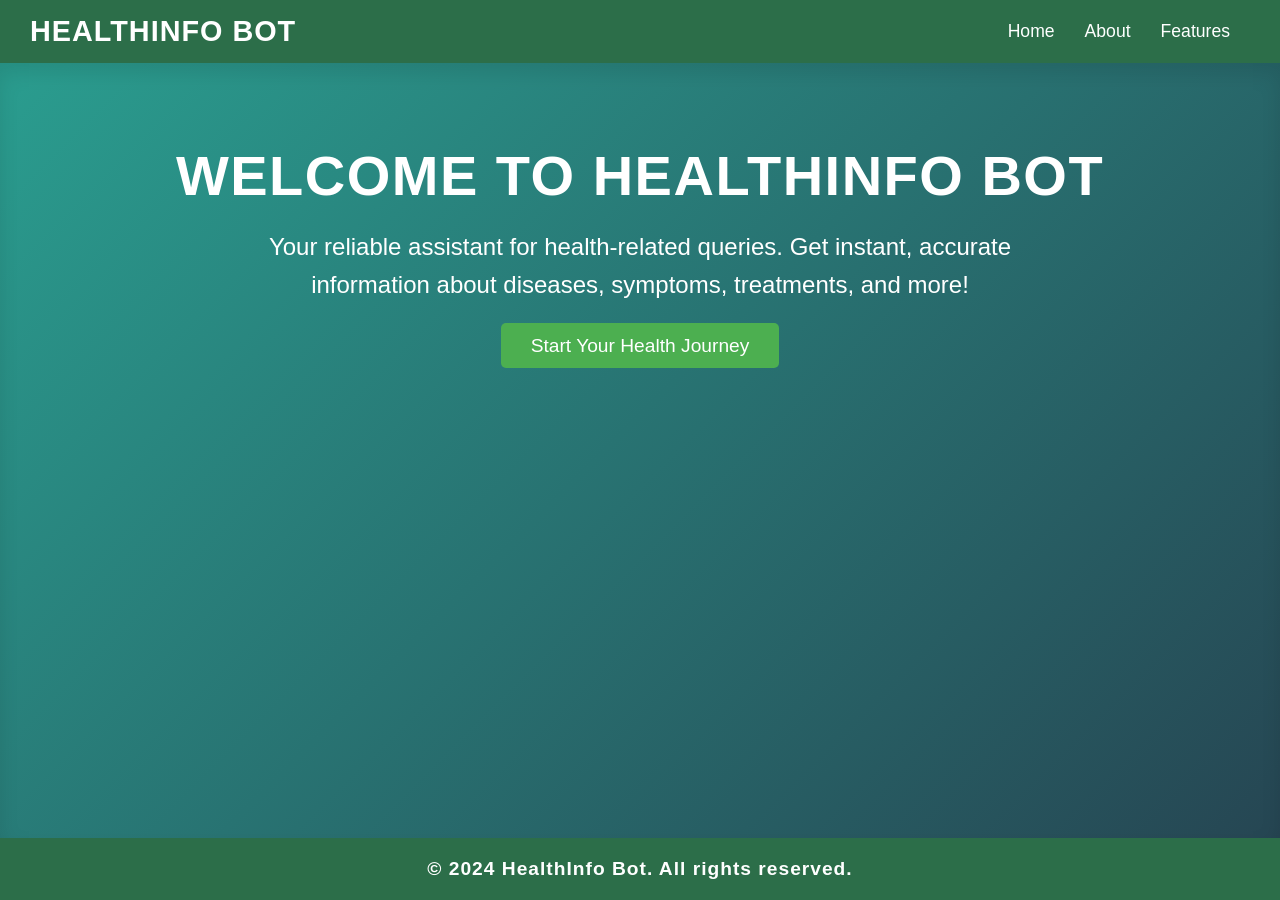
<file: index.html>
<!DOCTYPE html>
<html lang="en">
<head>
    <meta charset="UTF-8">
    <meta name="viewport" content="width=device-width, initial-scale=1.0">
    <meta name="description" content="HealthInfo Bot - Your reliable health assistant for medical queries.">
    <title>Landing Page - HealthInfo Bot</title>
    <link rel="stylesheet" href="styles.css">
</head>
<body>
    <!-- Navbar -->
    <nav class="navbar">
        <div class="logo">HealthInfo Bot</div>
        <ul class="nav-links">
            <li><a href="index.html">Home</a></li>
            <li><a href="about.html">About</a></li>
            <li><a href="features.html">Features</a></li>
        </ul>
    </nav>

    <!-- Main Content Area -->
    <section class="main">
        <h1>Welcome to HealthInfo Bot</h1>
        <p>Your reliable assistant for health-related queries. Get instant, accurate information about diseases, symptoms, treatments, and more!</p>
        <a href="search/chat_disease.html" class="btn">Start Your Health Journey</a>
    </section>

    <!-- Footer -->
    <footer>
        <p>&copy; 2024 HealthInfo Bot. All rights reserved.</p>
    </footer>
</body>
</html>
</file>
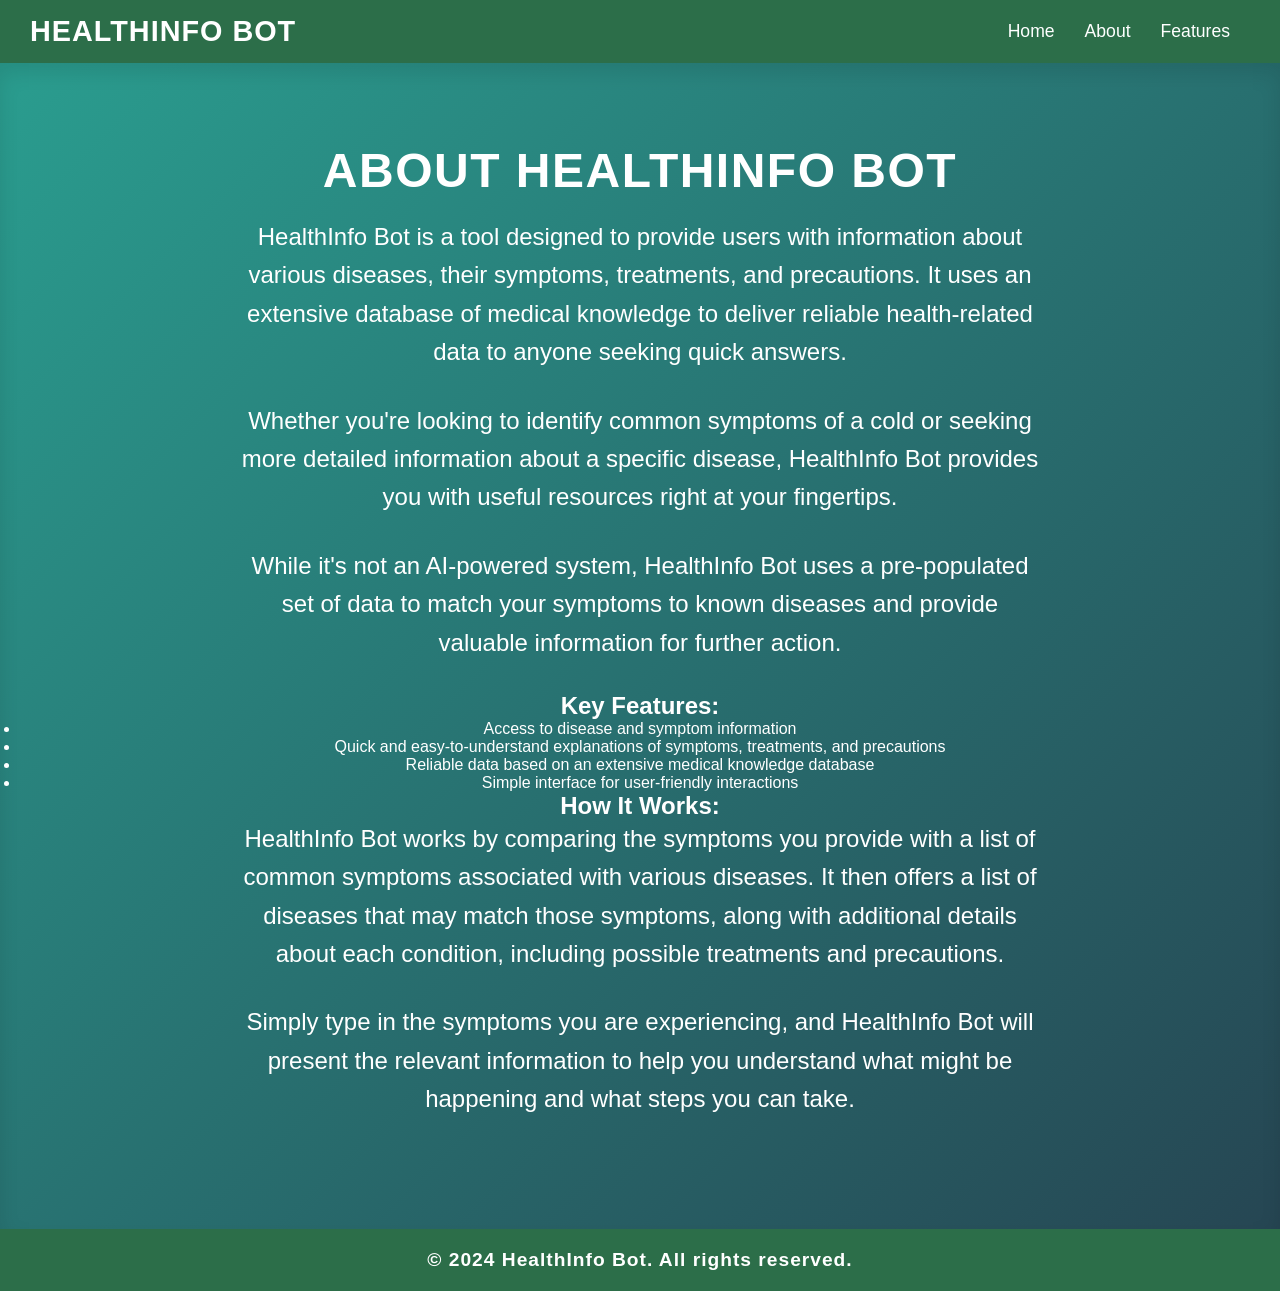
<file: about.html>
<!DOCTYPE html>
<html lang="en">
<head>
    <meta charset="UTF-8">
    <meta name="viewport" content="width=device-width, initial-scale=1.0">
    <meta name="description" content="Learn more about the HealthInfo Bot and how it provides information on diseases, symptoms, and treatments.">
    <title>About - HealthInfo Bot</title>
    <link rel="stylesheet" href="about.css">
</head>
<body>
    <header>
        <nav class="navbar">
            <div class="logo">HealthInfo Bot</div>
            <ul class="nav-links">
                <li><a href="index.html">Home</a></li>
                <li><a href="about.html">About</a></li>
                <li><a href="features.html">Features</a></li>
            </ul>
        </nav>
    </header>

    <section class="about-section">
        <h1>About HealthInfo Bot</h1>
        <p>HealthInfo Bot is a tool designed to provide users with information about various diseases, their symptoms, treatments, and precautions. It uses an extensive database of medical knowledge to deliver reliable health-related data to anyone seeking quick answers.</p>
        <p>Whether you're looking to identify common symptoms of a cold or seeking more detailed information about a specific disease, HealthInfo Bot provides you with useful resources right at your fingertips.</p>
        <p>While it's not an AI-powered system, HealthInfo Bot uses a pre-populated set of data to match your symptoms to known diseases and provide valuable information for further action.</p>

        <h2>Key Features:</h2>
        <ul>
            <li>Access to disease and symptom information</li>
            <li>Quick and easy-to-understand explanations of symptoms, treatments, and precautions</li>
            <li>Reliable data based on an extensive medical knowledge database</li>
            <li>Simple interface for user-friendly interactions</li>
        </ul>

        <h2>How It Works:</h2>
        <p>HealthInfo Bot works by comparing the symptoms you provide with a list of common symptoms associated with various diseases. It then offers a list of diseases that may match those symptoms, along with additional details about each condition, including possible treatments and precautions.</p>
        <p>Simply type in the symptoms you are experiencing, and HealthInfo Bot will present the relevant information to help you understand what might be happening and what steps you can take.</p>
    </section>

    <footer>
        <p>&copy; 2024 HealthInfo Bot. All rights reserved.</p>
    </footer>
</body>
</html>
</file>
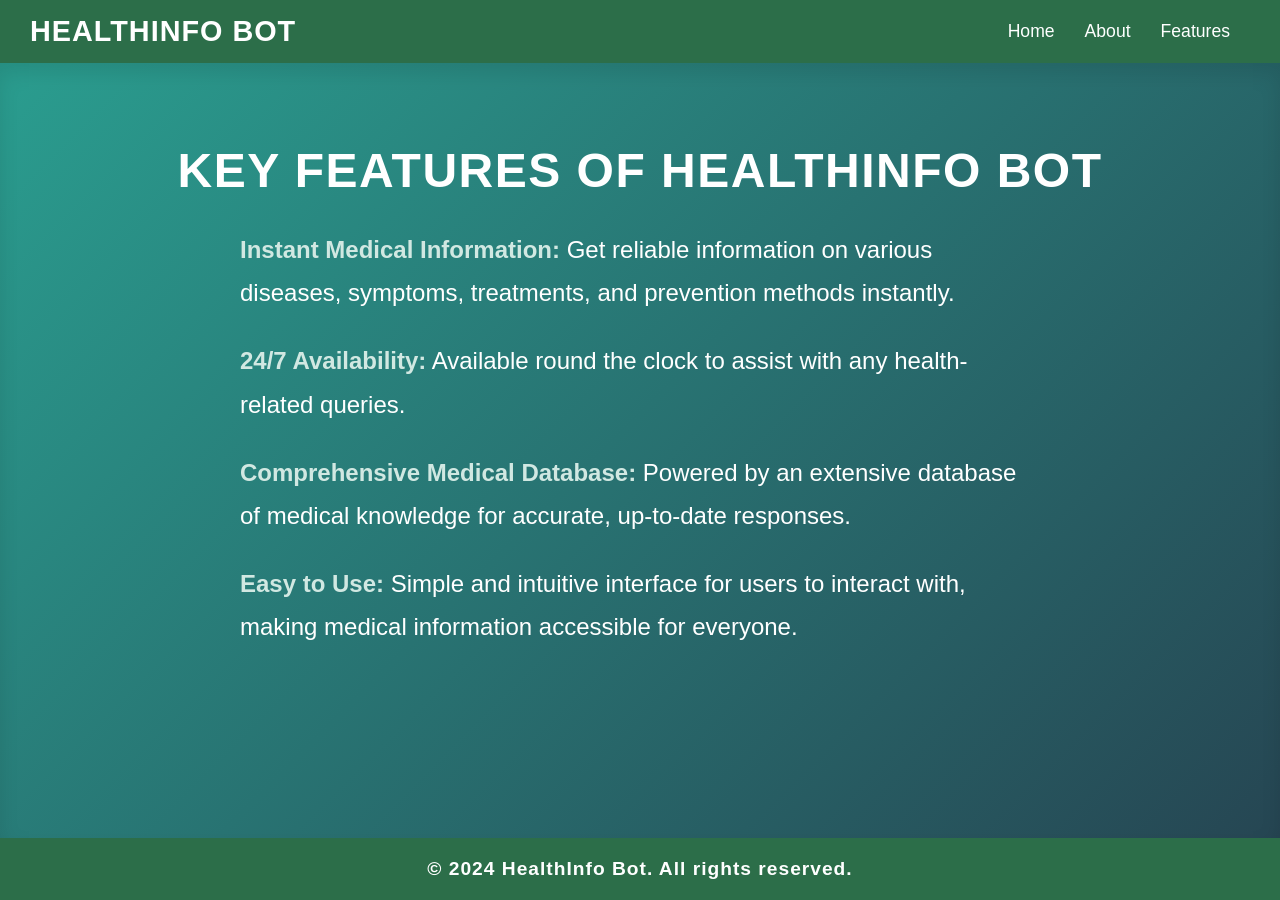
<file: features.html>
<!DOCTYPE html>
<html lang="en">
<head>
    <meta charset="UTF-8">
    <meta name="viewport" content="width=device-width, initial-scale=1.0">
    <meta name="description" content="Discover the key features of HealthInfo Bot.">
    <title>Features - HealthInfo Bot</title>
    <link rel="stylesheet" href="features.css">
</head>
<body>
    <header>
        <nav class="navbar">
            <div class="logo">HealthInfo Bot</div>
            <ul class="nav-links">
                <li><a href="index.html">Home</a></li>
                <li><a href="about.html">About</a></li>
                <li><a href="features.html">Features</a></li>
            </ul>
        </nav>
    </header>

    <section class="features-section">
        <h1>Key Features of HealthInfo Bot</h1>
        <ul>
            <li><strong>Instant Medical Information:</strong> Get reliable information on various diseases, symptoms, treatments, and prevention methods instantly.</li>
            <li><strong>24/7 Availability:</strong> Available round the clock to assist with any health-related queries.</li>
            <li><strong>Comprehensive Medical Database:</strong> Powered by an extensive database of medical knowledge for accurate, up-to-date responses.</li>
            <li><strong>Easy to Use:</strong> Simple and intuitive interface for users to interact with, making medical information accessible for everyone.</li>
        </ul>
    </section>

    <footer>
        <p>&copy; 2024 HealthInfo Bot. All rights reserved.</p>
    </footer>
</body>
</html>
</file>
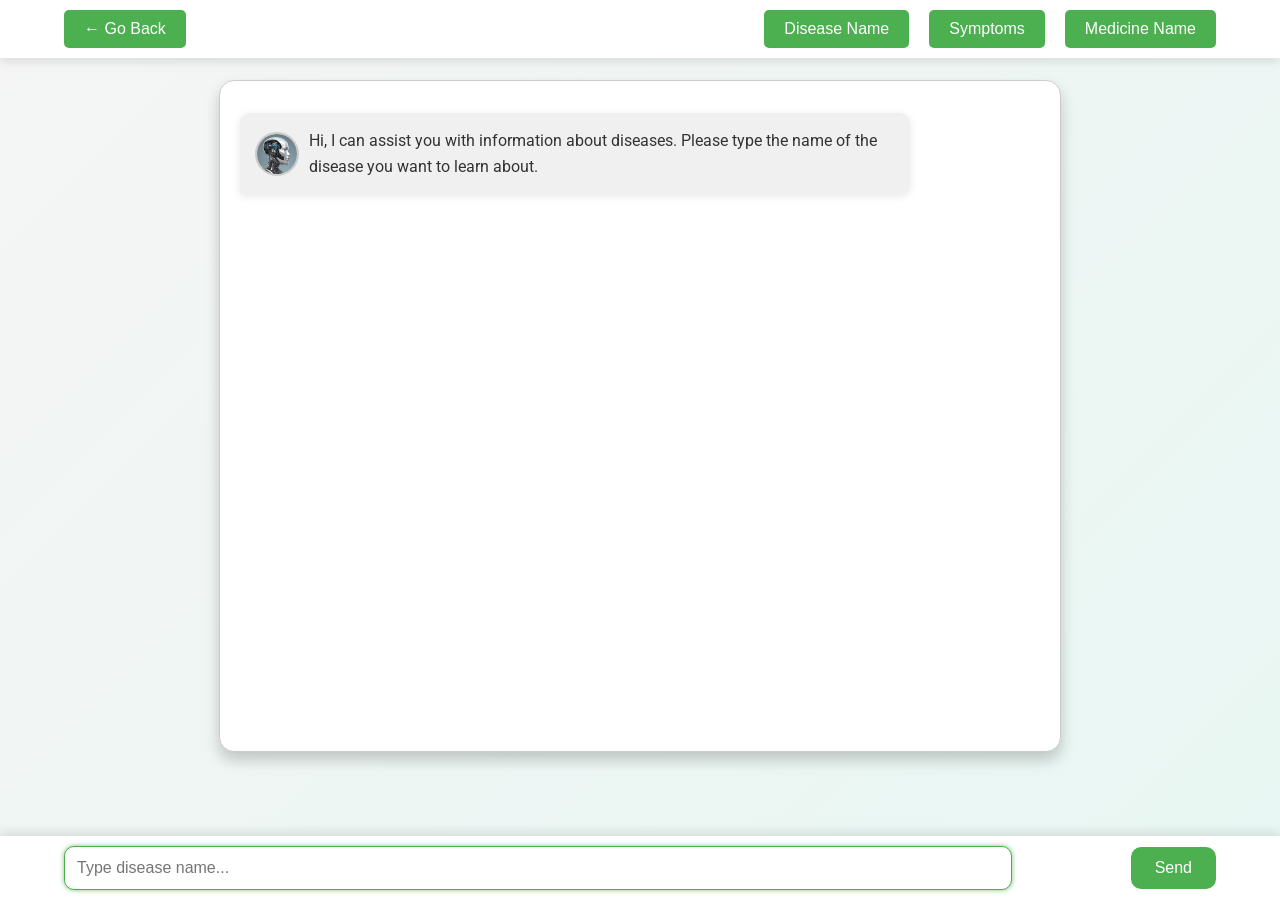
<file: search/chat_disease.html>
<!DOCTYPE html>
<html lang="en">
  <head>
    <meta charset="UTF-8" />
    <meta name="viewport" content="width=device-width, initial-scale=1.0" />
    <meta
      name="description"
      content="Medical chatbot to assist with disease-related queries."
    />
    <title>Medical Chatbot</title>

    <!-- Favicon for professional touch -->
    <link rel="icon" href="favicon.ico" type="image/x-icon" />

    <!-- Link to Google Fonts for better typography -->
    <link
      href="https://fonts.googleapis.com/css2?family=Roboto:wght@400;500&family=Lora:wght@400;700&display=swap"
      rel="stylesheet"
    />

    <!-- Link to external CSS file -->
    <link rel="stylesheet" href="styles.css" />
  </head>
  <body>
    <!-- Header with Go Back button and Category Buttons -->
    <header>
      <div class="header-container">
        <!-- Go Back Button -->
        <button onclick="window.history.back()" class="back-btn">&#8592; Go Back</button>

        <!-- Category Selection Buttons -->
        <div class="category-buttons">
          <button onclick="window.location.href='chat_disease.html'">Disease Name</button>
          <button onclick="window.location.href='chat_symptoms.html'">Symptoms</button>
          <button onclick="window.location.href='chat_medicine.html'">Medicine Name</button>
        </div>
      </div>
    </header>

    <!-- Chat container -->
    <div id="chat-container">
      <div id="chat-window">
        <!-- Example Bot Message with Avatar -->
        <div class="bot-message">
          <img src="med-bot.png" alt="Bot Avatar" class="avatar" />
          <p>
            Hi, I can assist you with information about diseases. Please type the name of the disease you want to learn about.
          </p>
        </div>
      </div>
      <div id="typing-indicator" style="display: none">Bot is typing...</div>
    </div>

    <!-- User Input Box (Sticky at bottom) -->
    <div id="input-container">
      <input type="text" id="user-input" placeholder="Type disease name..." />
      <button id="send-button">Send</button>
    </div>

    <!-- Link to external JavaScript file -->
    <script src="chat_disease.js"></script>

    <!-- Automatically focus on the input field when the page loads -->
    <script>
      window.onload = function () {
        document.getElementById("user-input").focus();
      };
    </script>
  </body>
</html>
</file>
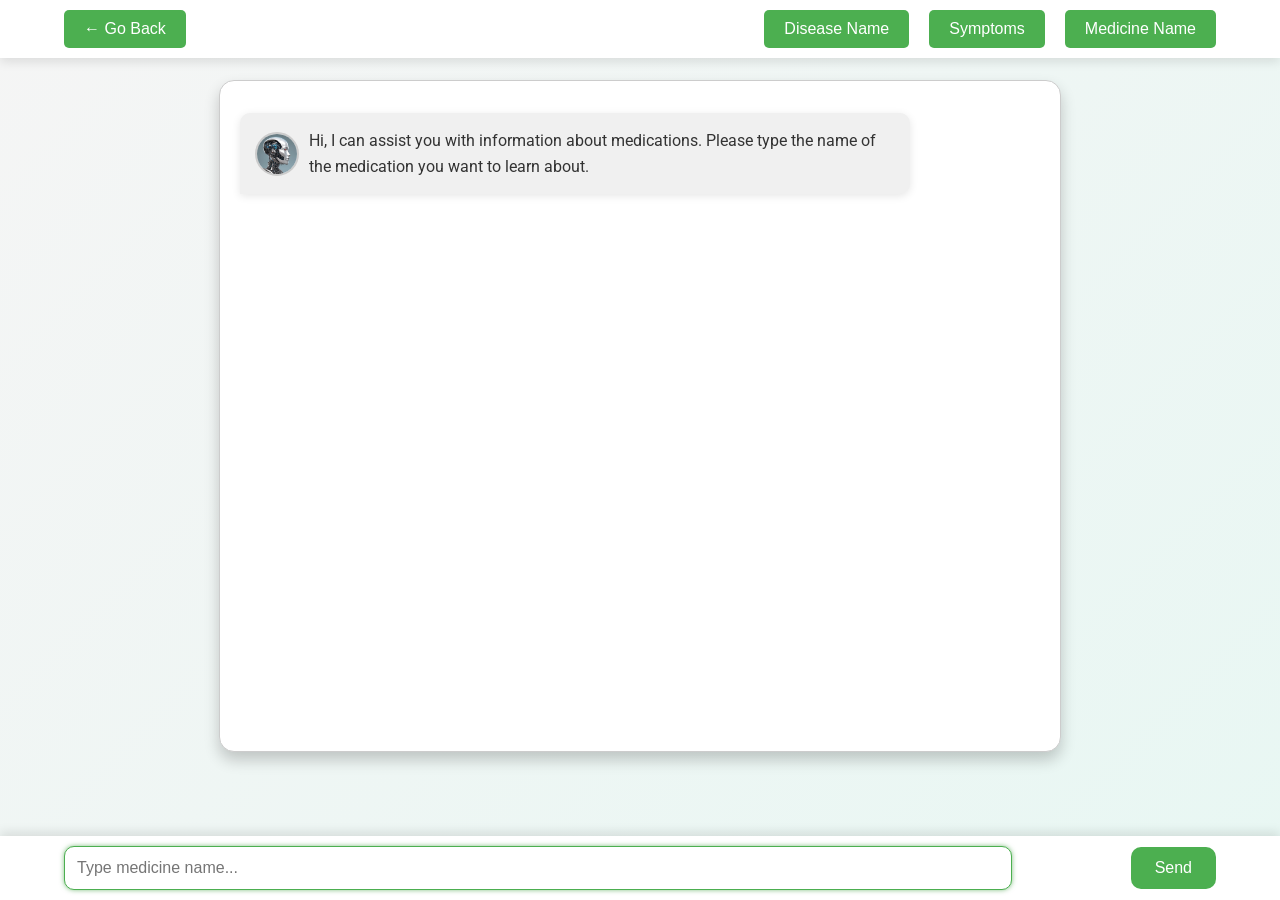
<file: search/chat_medicine.html>
<!DOCTYPE html>
<html lang="en">
  <head>
    <meta charset="UTF-8" />
    <meta name="viewport" content="width=device-width, initial-scale=1.0" />
    <meta
      name="description"
      content="Medical chatbot to assist with disease-related queries."
    />
    <title>Medical Chatbot</title>

    <!-- Favicon for professional touch -->
    <link rel="icon" href="favicon.ico" type="image/x-icon" />

    <!-- Link to Google Fonts for better typography -->
    <link
      href="https://fonts.googleapis.com/css2?family=Roboto:wght@400;500&family=Lora:wght@400;700&display=swap"
      rel="stylesheet"
    />

    <!-- Link to external CSS file -->
    <link rel="stylesheet" href="styles.css" />
  </head>
  <body>
    <!-- Header with Go Back button and Category Buttons -->
    <header>
      <div class="header-container">
        <!-- Go Back Button -->
        <button onclick="window.history.back()" class="back-btn">
          &#8592; Go Back
        </button>

        <!-- Category Selection Buttons -->
        <div class="category-buttons">
          <button onclick="window.location.href='chat_disease.html'">
            Disease Name
          </button>
          <button onclick="window.location.href='chat_symptoms.html'">
            Symptoms
          </button>
          <button onclick="window.location.href='chat_medicine.html'">
            Medicine Name
          </button>
        </div>
      </div>
    </header>

    <!-- Chat container -->
    <div id="chat-container">
      <div id="chat-window">
        <!-- Example Bot Message with Avatar -->
        <div class="bot-message">
          <img src="med-bot.png" alt="Bot Avatar" class="avatar" />
          <p>
            Hi, I can assist you with information about medications. Please type
            the name of the medication you want to learn about.
          </p>
        </div>
      </div>
      <div id="typing-indicator" style="display: none">Bot is typing...</div>
    </div>

    <!-- User Input Box (Sticky at bottom) -->
    <div id="input-container">
      <input type="text" id="user-input" placeholder="Type medicine name..." />
      <button id="send-button">Send</button>
    </div>

    <!-- Link to external JavaScript file -->
    <script src="chat_medicine.js"></script>

    <!-- Automatically focus on the input field when the page loads -->
    <script>
      window.onload = function () {
        document.getElementById("user-input").focus();
      };
    </script>
  </body>
</html>
</file>
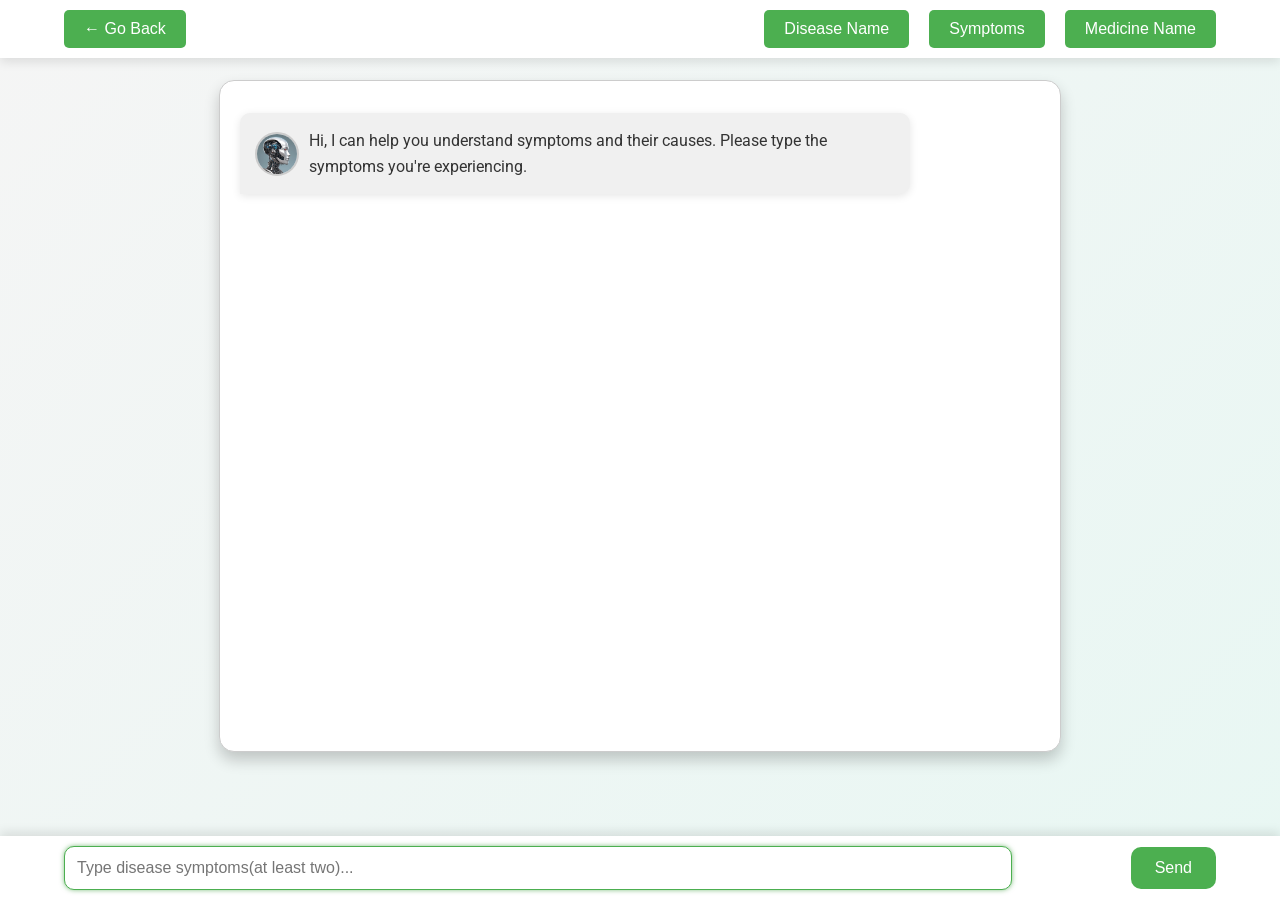
<file: search/chat_symptoms.html>
<!DOCTYPE html>
<html lang="en">
  <head>
    <meta charset="UTF-8" />
    <meta name="viewport" content="width=device-width, initial-scale=1.0" />
    <meta
      name="description"
      content="Medical chatbot to assist with disease-related queries."
    />
    <title>Medical Chatbot</title>

    <!-- Favicon for professional touch -->
    <link rel="icon" href="favicon.ico" type="image/x-icon" />

    <!-- Link to Google Fonts for better typography -->
    <link
      href="https://fonts.googleapis.com/css2?family=Roboto:wght@400;500&family=Lora:wght@400;700&display=swap"
      rel="stylesheet"
    />

    <!-- Link to external CSS file -->
    <link rel="stylesheet" href="styles.css" />
  </head>
  <body>
    <!-- Header with Go Back button and Category Buttons -->
    <header>
      <div class="header-container">
        <!-- Go Back Button -->
        <button onclick="window.history.back()" class="back-btn">
          &#8592; Go Back
        </button>

        <!-- Category Selection Buttons -->
        <div class="category-buttons">
          <button onclick="window.location.href='chat_disease.html'">
            Disease Name
          </button>
          <button onclick="window.location.href='chat_symptoms.html'">
            Symptoms
          </button>
          <button onclick="window.location.href='chat_medicine.html'">
            Medicine Name
          </button>
        </div>
      </div>
    </header>

    <!-- Chat container -->
    <div id="chat-container">
      <div id="chat-window">
        <!-- Example Bot Message with Avatar -->
        <div class="bot-message">
          <img src="med-bot.png" alt="Bot Avatar" class="avatar" />
          <p>
            Hi, I can help you understand symptoms and their causes. Please type
            the symptoms you're experiencing.
          </p>
        </div>
      </div>
      <div id="typing-indicator" style="display: none">Bot is typing...</div>
    </div>

    <!-- User Input Box (Sticky at bottom) -->
    <div id="input-container">
      <input
        type="text"
        id="user-input"
        placeholder="Type disease symptoms(at least two)..."
      />
      <button id="send-button">Send</button>
    </div>

    <!-- Link to external JavaScript file -->
    <script src="chat_symptoms.js"></script>

    <!-- Automatically focus on the input field when the page loads -->
    <script>
      window.onload = function () {
        document.getElementById("user-input").focus();
      };
    </script>
  </body>
</html>
</file>
<file: styles.css>
/* Basic Reset */
* {
    margin: 0;
    padding: 0;
    box-sizing: border-box;
}

/* Body Setup: Flexbox */
body {
    display: flex;
    flex-direction: column;
    min-height: 100vh;
    font-family: 'Segoe UI', Tahoma, Geneva, Verdana, sans-serif; /* Consistent font family */
    background-color: #f5f5f5; /* Light gray background for the page */
}

/* Navbar Styles */
.navbar {
    background-color: #2c6e49; /* Soft green background for the navbar */
    padding: 15px 30px;
    display: flex;
    justify-content: space-between;
    align-items: center;
    position: sticky;
    top: 0;
    width: 100%;
    box-shadow: 0 4px 6px rgba(0, 0, 0, 0.1); /* Subtle shadow for depth */
}

.navbar .logo {
    color: white;
    font-size: 1.8em;
    font-weight: bold;
    letter-spacing: 1px;
    text-transform: uppercase;
}

.nav-links {
    list-style: none;
    display: flex;
    margin-right: 20px;
}

.nav-links li {
    margin-left: 30px;
}

.nav-links a {
    color: white;
    text-decoration: none;
    font-size: 1.1em;
    position: relative;
}

.nav-links a:hover {
    color: #d1e8e2; /* Light green for hover effect */
    transition: color 0.3s ease;
}

.nav-links a::after {
    content: '';
    position: absolute;
    bottom: -5px;
    left: 0;
    width: 100%;
    height: 2px;
    background-color: #d1e8e2;
    transform: scaleX(0);
    transition: transform 0.3s ease;
}

.nav-links a:hover::after {
    transform: scaleX(1); /* Underline effect on hover */
}

/* Main Content Styles with Gradient */
.main {
    background: linear-gradient(135deg, #2a9d8f, #264653); /* Darker teal to contrast with text */
    color: #ffffff; /* White text for high contrast */
    text-align: center;
    padding: 80px 20px;
    flex-grow: 1;
    position: relative;
    overflow: hidden;
    box-shadow: inset 0 10px 20px rgba(0, 0, 0, 0.1); /* Soft inset shadow */
}

.main h1 {
    font-size: 3.5em;
    margin-bottom: 20px;
    letter-spacing: 1.5px;
    text-transform: uppercase;
    font-weight: bold;
    color: #ffffff; /* Ensuring the title has good contrast */
    animation: fadeInUp 1s ease-in-out;
}

.main p {
    font-size: 1.5em;
    line-height: 1.6;
    margin-bottom: 30px;
    max-width: 800px;
    margin-left: auto;
    margin-right: auto;
    color: #ffffff; /* Ensuring paragraph text is readable */
    animation: fadeInUp 1.5s ease-in-out;
}

/* Hover Animation for Section */
.main:hover {
    background: linear-gradient(135deg, #264653, #2a9d8f); /* Reverse gradient on hover */
    box-shadow: inset 0 10px 30px rgba(0, 0, 0, 0.15); /* Increase shadow intensity */
}

/* Keyframe animation for fade-in */
@keyframes fadeInUp {
    0% {
        opacity: 0;
        transform: translateY(20px);
    }
    100% {
        opacity: 1;
        transform: translateY(0);
    }
}

/* Button Styles */
.main .btn {
    background-color: #4CAF50; /* Green button to contrast with the neutral theme */
    color: white;
    padding: 12px 30px;
    text-decoration: none;
    border-radius: 5px;
    font-size: 1.2em;
    transition: background-color 0.3s ease;
}

.main .btn:hover {
    background-color: #45a049; /* Slightly darker green on hover */
}

/* Footer Styles */
footer {
    background-color: #2c6e49; /* Same green for footer as navbar */
    color: white;
    text-align: center;
    padding: 20px;
    margin-top: auto;
    font-size: 1.2em;
    font-weight: bold;
}

footer p {
    margin: 0;
    letter-spacing: 1px;
}

/* Responsive Styles */
@media (max-width: 768px) {
    .navbar {
        padding: 10px 20px;
    }

    .nav-links {
        display: block;
        text-align: center;
    }

    .nav-links li {
        margin: 10px 0;
    }

    .main h1 {
        font-size: 2.2em;
    }

    .main p {
        font-size: 1.3em;
    }
}
</file>
<file: about.css>
/* Basic Reset */
* {
    margin: 0;
    padding: 0;
    box-sizing: border-box;
}

/* Body Setup: Flexbox */
body {
    display: flex;
    flex-direction: column;
    min-height: 100vh;
    font-family: 'Segoe UI', Tahoma, Geneva, Verdana, sans-serif;
    background-color: #f5f5f5; /* Light gray background for the page */
}

/* Navbar Styles */
.navbar {
    background-color: #2c6e49; /* Soft green background for the navbar */
    padding: 15px 30px;
    display: flex;
    justify-content: space-between;
    align-items: center;
    position: sticky; /* Keeps navbar fixed at the top */
    top: 0;
    width: 100%;
    box-shadow: 0 4px 6px rgba(0, 0, 0, 0.1); /* Subtle shadow for depth */
}

.navbar .logo {
    color: white;
    font-size: 1.8em;
    font-weight: bold;
    letter-spacing: 1px;
    text-transform: uppercase;
}

.nav-links {
    list-style: none;
    display: flex;
    margin-right: 20px;
}

.nav-links li {
    margin-left: 30px;
}

.nav-links a {
    color: white;
    text-decoration: none;
    font-size: 1.1em;
    position: relative;
}

.nav-links a:hover {
    color: #d1e8e2; /* Light green for hover effect */
    transition: color 0.3s ease;
}

.nav-links a::after {
    content: '';
    position: absolute;
    bottom: -5px;
    left: 0;
    width: 100%;
    height: 2px;
    background-color: #d1e8e2;
    transform: scaleX(0);
    transition: transform 0.3s ease;
}

.nav-links a:hover::after {
    transform: scaleX(1); /* Underline effect on hover */
}

/* About Section Styles */
.about-section {
    background: linear-gradient(135deg, #2a9d8f, #264653); /* Darker teal to contrast with text */
    color: #ffffff; /* White text for high contrast */
    text-align: center;
    padding: 80px 20px;
    flex-grow: 1;
    position: relative;
    overflow: hidden;
    box-shadow: inset 0 10px 20px rgba(0, 0, 0, 0.1); /* Soft inset shadow */
}

.about-section h1 {
    font-size: 3em;
    margin-bottom: 20px;
    letter-spacing: 1.5px;
    text-transform: uppercase;
    font-weight: bold;
    animation: fadeInUp 1s ease-in-out;
    color: #ffffff; /* Ensuring the title has good contrast */
}

.about-section p {
    font-size: 1.5em;
    line-height: 1.6;
    margin-bottom: 30px;
    max-width: 800px;
    margin-left: auto;
    margin-right: auto;
    animation: fadeInUp 1.5s ease-in-out;
    color: #ffffff; /* Ensuring paragraph text is readable */
}

/* Hover Animation for Section */
.about-section:hover {
    background: linear-gradient(135deg, #264653, #2a9d8f); /* Reverse gradient on hover */
    box-shadow: inset 0 10px 30px rgba(0, 0, 0, 0.15); /* Increase shadow intensity */
}

/* Keyframe animation for fade-in */
@keyframes fadeInUp {
    0% {
        opacity: 0;
        transform: translateY(20px);
    }
    100% {
        opacity: 1;
        transform: translateY(0);
    }
}

/* Footer Styles */
footer {
    background-color: #2c6e49; /* Same green for footer as navbar */
    color: white;
    text-align: center;
    padding: 20px;
    margin-top: auto;
    font-size: 1.2em;
    font-weight: bold;
}

footer p {
    margin: 0;
    letter-spacing: 1px;
}

/* Responsive Styles */
@media (max-width: 768px) {
    .navbar {
        padding: 10px 20px;
    }

    .nav-links {
        display: block;
        text-align: center;
    }

    .nav-links li {
        margin: 10px 0;
    }

    .about-section h1 {
        font-size: 2.2em;
    }

    .about-section p {
        font-size: 1.3em;
    }
}
</file>
<file: features.css>
/* Basic Reset */
* {
    margin: 0;
    padding: 0;
    box-sizing: border-box;
}

/* Body Setup: Flexbox */
body {
    display: flex;
    flex-direction: column;
    min-height: 100vh;
    font-family: 'Segoe UI', Tahoma, Geneva, Verdana, sans-serif;
    background-color: #f5f5f5; /* Light gray background for the page */
}

/* Navbar Styles */
.navbar {
    background-color: #2c6e49; /* Soft green background for the navbar */
    padding: 15px 30px;
    display: flex;
    justify-content: space-between;
    align-items: center;
    position: sticky; /* Keeps navbar fixed at the top */
    top: 0;
    width: 100%;
    box-shadow: 0 4px 6px rgba(0, 0, 0, 0.1); /* Subtle shadow for depth */
}

.navbar .logo {
    color: white;
    font-size: 1.8em;
    font-weight: bold;
    letter-spacing: 1px;
    text-transform: uppercase;
}

.nav-links {
    list-style: none;
    display: flex;
    margin-right: 20px;
}

.nav-links li {
    margin-left: 30px;
}

.nav-links a {
    color: white;
    text-decoration: none;
    font-size: 1.1em;
    position: relative;
}

.nav-links a:hover {
    color: #d1e8e2; /* Light green for hover effect */
    transition: color 0.3s ease;
}

.nav-links a::after {
    content: '';
    position: absolute;
    bottom: -5px;
    left: 0;
    width: 100%;
    height: 2px;
    background-color: #d1e8e2;
    transform: scaleX(0);
    transition: transform 0.3s ease;
}

.nav-links a:hover::after {
    transform: scaleX(1); /* Underline effect on hover */
}

/* Features Section Styles */
.features-section {
    background: linear-gradient(135deg, #2a9d8f, #264653); /* Darker teal to contrast with text */
    color: #ffffff; /* White text for high contrast */
    text-align: center;
    padding: 80px 20px;
    flex-grow: 1;
    position: relative;
    overflow: hidden;
    box-shadow: inset 0 10px 20px rgba(0, 0, 0, 0.1); /* Soft inset shadow */
}

.features-section h1 {
    font-size: 3em;
    margin-bottom: 30px;
    letter-spacing: 1.5px;
    text-transform: uppercase;
    font-weight: bold;
    animation: fadeInUp 1s ease-in-out;
    color: #ffffff; /* Ensuring the title has good contrast */
}

.features-section ul {
    list-style-type: none;
    padding: 0;
    margin: 0;
    text-align: left;
    max-width: 800px;
    margin-left: auto;
    margin-right: auto;
}

.features-section li {
    font-size: 1.5em;
    margin-bottom: 25px;
    line-height: 1.8;
    animation: fadeInUp 1.5s ease-in-out;
}

.features-section li strong {
    color: #d1e8e2; /* Light green for emphasis on strong text */
}

/* Hover Animation for Section */
.features-section:hover {
    background: linear-gradient(135deg, #264653, #2a9d8f); /* Reverse gradient on hover */
    box-shadow: inset 0 10px 30px rgba(0, 0, 0, 0.15); /* Increase shadow intensity */
}

/* Keyframe animation for fade-in */
@keyframes fadeInUp {
    0% {
        opacity: 0;
        transform: translateY(20px);
    }
    100% {
        opacity: 1;
        transform: translateY(0);
    }
}

/* Footer Styles */
footer {
    background-color: #2c6e49; /* Same green for footer as navbar */
    color: white;
    text-align: center;
    padding: 20px;
    margin-top: auto;
    font-size: 1.2em;
    font-weight: bold;
}

footer p {
    margin: 0;
    letter-spacing: 1px;
}

/* Responsive Styles */
@media (max-width: 768px) {
    .navbar {
        padding: 10px 20px;
    }

    .nav-links {
        display: block;
        text-align: center;
    }

    .nav-links li {
        margin: 10px 0;
    }

    .features-section h1 {
        font-size: 2.2em;
    }

    .features-section li {
        font-size: 1.3em;
    }
}
</file>
<file: search/styles.css>
/* Global Styles */
body {
  font-family: "Roboto", sans-serif;
  margin: 0;
  padding: 0;
  background: linear-gradient(135deg, #f5f5f5, #e8f7f3);
  display: flex;
  flex-direction: column;
  min-height: 100vh;
  color: #333;
  line-height: 1.6;
  overflow-x: hidden; /* Prevent horizontal scrolling */
}

/* Header Section */
header {
  position: fixed;  /* Make the navbar fixed at the top */
  top: 0;
  left: 0;
  right: 0;
  background-color: #ffffff;
  padding: 10px 5%;
  z-index: 100;
  display: flex;
  justify-content: space-between;
  align-items: center;
  box-shadow: 0px 4px 10px rgba(0, 0, 0, 0.1); /* Add subtle shadow to the navbar */
}

/* Container for Go Back Button and Category Buttons */
.header-container {
  display: flex;
  justify-content: space-between;
  width: 100%;
  align-items: center;
}

/* Go Back Button Styling */
.back-btn {
  background-color: #4caf50;
  color: white;
  border: none;
  padding: 10px 20px;
  font-size: 16px;
  border-radius: 5px;
  cursor: pointer;
  margin-right: 20px; /* Right margin to space it from other buttons */
}

.back-btn:hover {
  background-color: #45a049;
}

/* Category Buttons Styling */
.category-buttons {
  display: flex;
  gap: 20px;
}

.category-buttons button {
  padding: 10px 20px;
  background-color: #4caf50;
  color: white;
  border: none;
  font-size: 16px;
  border-radius: 5px;
  cursor: pointer;
  transition: background-color 0.3s;
}

.category-buttons button:hover {
  background-color: #45a049;
}

/* Chat Interface Styling */
#chat-container {
  display: flex;
  flex-direction: column;
  align-items: center;
  height: 100%;
  flex-grow: 1;  /* Allow the chat to take available space */
  padding: 20px 5%;  /* Padding for spacing */
  margin-top: 60px;  /* Adjust for the fixed navbar height */
  box-sizing: border-box;
}

#chat-window {
  width: 100%;
  max-width: 800px;
  height: 70vh;  /* Adjust height of the chat window */
  border: 1px solid #ccc;
  padding: 20px;
  background-color: white;
  border-radius: 15px;
  overflow-y: auto;  /* Enable scrolling inside the chat window */
  box-shadow: 0px 8px 15px rgba(0, 0, 0, 0.2);
}

#typing-indicator {
  font-style: italic;
  color: #888;
  text-align: left;
  margin-top: 5px;
  padding-left: 10px;
}

/* User Input Area (Sticky at Bottom) */
#input-container {
  position: fixed;  /* Fix the input container to the bottom */
  bottom: 0;
  left: 0;
  right: 0;
  background-color: #ffffff;
  padding: 10px 5%;
  display: flex;
  justify-content: space-between;
  align-items: center;
  box-shadow: 0px -4px 10px rgba(0, 0, 0, 0.1); /* Add subtle shadow at the bottom */
}

#user-input {
  width: 80%;
  padding: 12px;
  border-radius: 10px;
  border: 1px solid #ccc;
  font-size: 16px;
  transition: all 0.3s ease;
}

#user-input:focus {
  border-color: #4caf50;
  outline: none;
  box-shadow: 0 0 5px rgba(0, 128, 0, 0.5);
}

#send-button {
  padding: 12px 24px;
  background-color: #4caf50;
  color: white;
  border: none;
  border-radius: 10px;
  cursor: pointer;
  margin-left: 10px;
  font-size: 16px;
  transition: background-color 0.3s ease;
}

#send-button:hover {
  background-color: #45a049;
}

.avatar {
  width: 40px;
  height: 40px;
  border-radius: 50%;
  margin-right: 10px;
  vertical-align: middle;
  border: 2px solid #ccc;
}

.user-message,
.bot-message {
  padding: 15px;
  border-radius: 12px;
  margin: 12px 0;
  max-width: 80%;
  display: flex;
  align-items: center;
  word-wrap: break-word;
  overflow-wrap: break-word;
}

.user-message {
  background-color: #d1ffd6;
  text-align: right;
  margin-left: auto;
  max-width: 60%;
  border-radius: 10px 10px 0 10px;
}

.bot-message {
  background-color: #f0f0f0;
  text-align: left;
  border-radius: 10px 10px 10px 0;
  box-shadow: 0px 2px 8px rgba(0, 0, 0, 0.1);
}

.bot-message p,
.user-message p {
  margin: 0;
}

#chat-window::-webkit-scrollbar {
  width: 8px;
}

#chat-window::-webkit-scrollbar-thumb {
  background: #ccc;
  border-radius: 5px;
}

#chat-window::-webkit-scrollbar-thumb:hover {
  background: #888;
}
</file>
